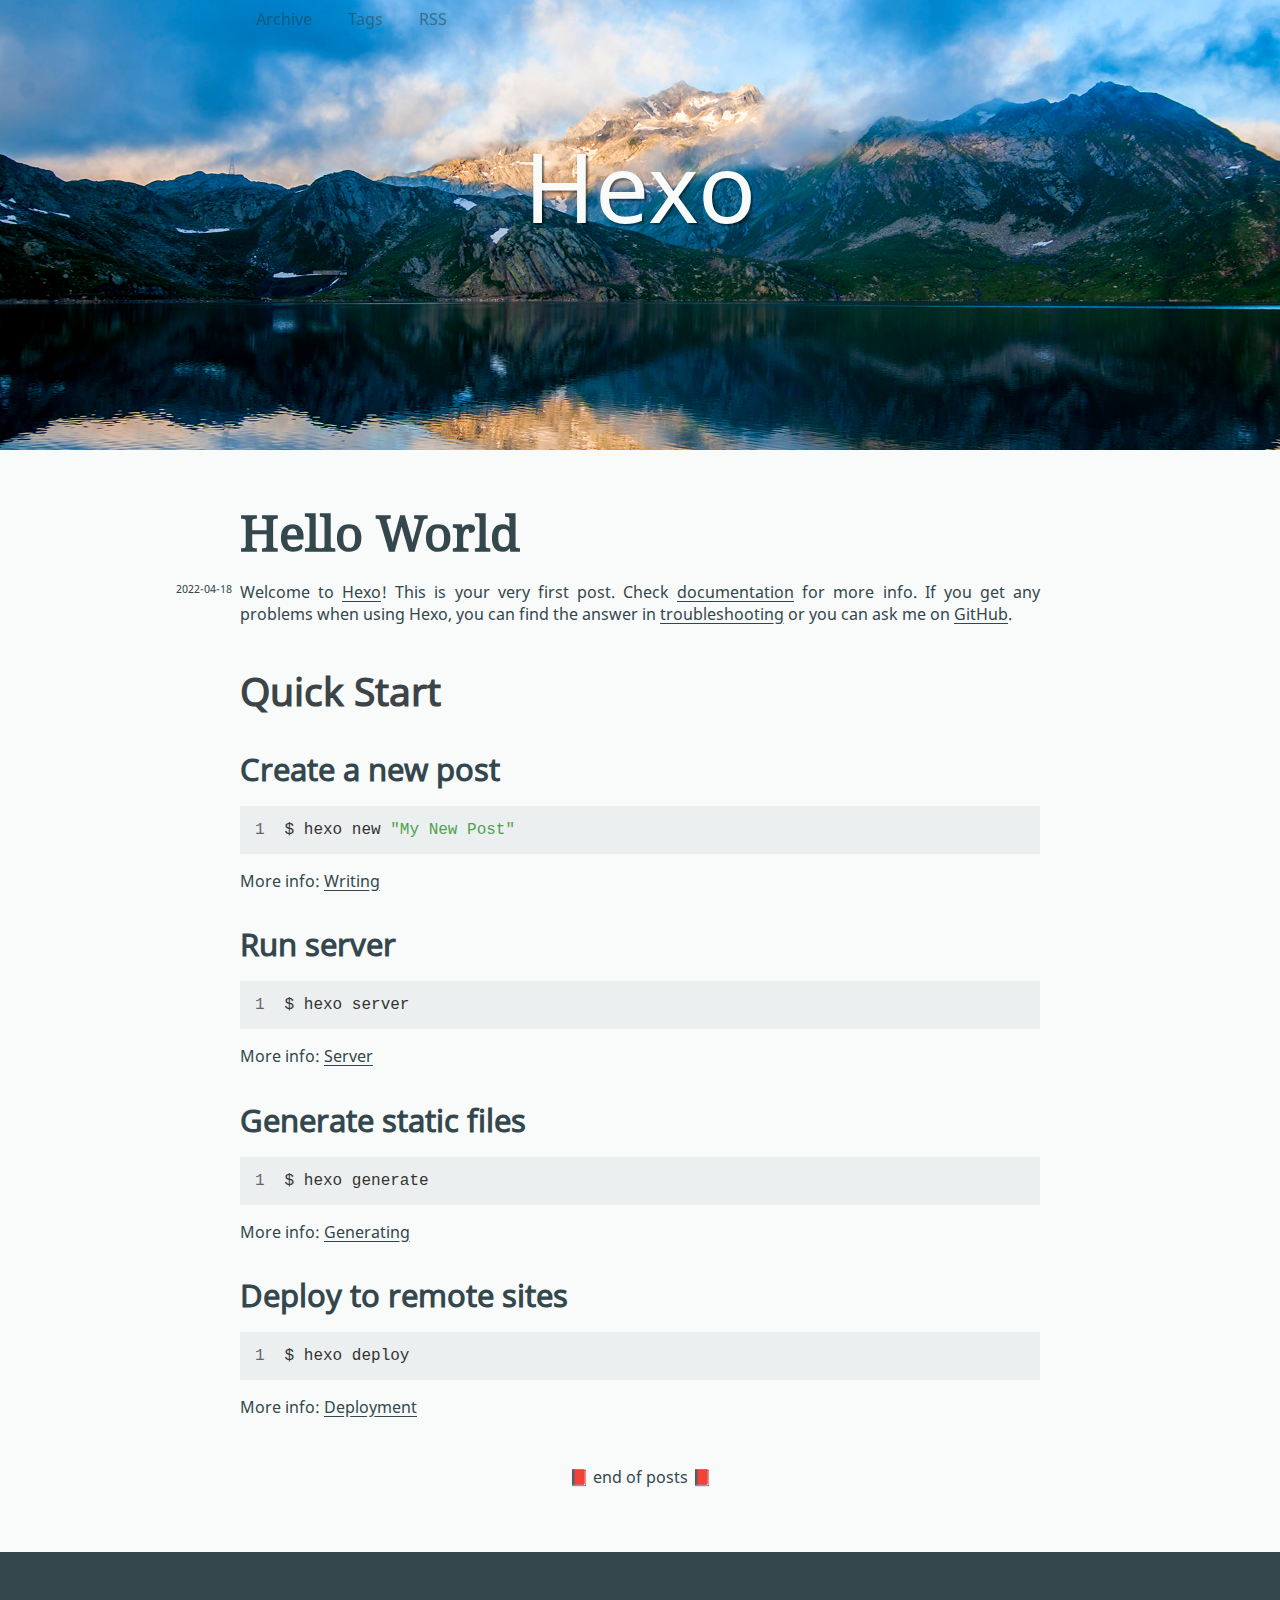
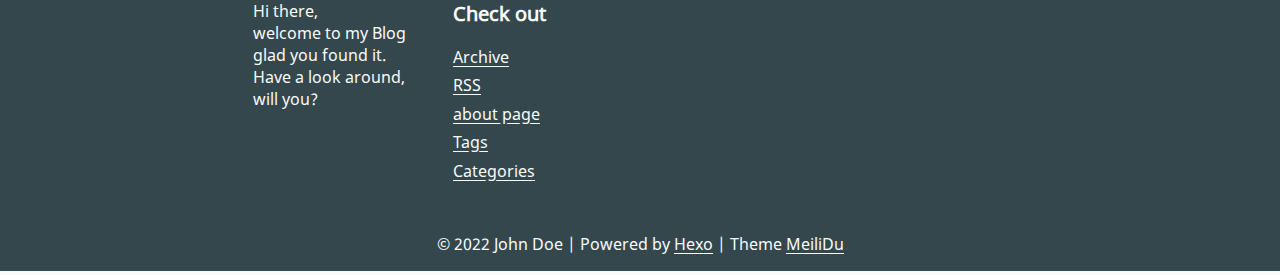
<file: index.html>
<!DOCTYPE html>
<html>

<head>
	<meta charset="utf-8">
	<meta name="viewport" content="width=device-width, initial-scale=1, maximum-scale=1">
	<meta name="theme-color" content="#33474d">
	<title>Hexo</title>
	<link rel="stylesheet" href="/css/style.css" />
	
      <link rel="alternate" href="/atom.xml" title="Hexo" type="application/atom+xml">
    
<meta name="generator" content="Hexo 6.1.0"></head>

<body>

	<header class="header">
		<nav class="header__nav">
			
				<a href="/archives" class="header__link">Archive</a>
			
				<a href="/tags" class="header__link">Tags</a>
			
				<a href="/atom.xml" class="header__link">RSS</a>
			
		</nav>
		<h1 class="header__title"><a href="/">Hexo</a></h1>
		<h2 class="header__subtitle"></h2>
	</header>

	<main>
		



	<article>
	
		<h1><a href="/2022/04/18/hello-world/">Hello World</a></h1>
	
	<div class="article__infos">
		<span class="article__date">2022-04-18</span><br />
		
		
	</div>

	

	
		<p>Welcome to <a target="_blank" rel="noopener" href="https://hexo.io/">Hexo</a>! This is your very first post. Check <a target="_blank" rel="noopener" href="https://hexo.io/docs/">documentation</a> for more info. If you get any problems when using Hexo, you can find the answer in <a target="_blank" rel="noopener" href="https://hexo.io/docs/troubleshooting.html">troubleshooting</a> or you can ask me on <a target="_blank" rel="noopener" href="https://github.com/hexojs/hexo/issues">GitHub</a>.</p>
<h2 id="Quick-Start"><a href="#Quick-Start" class="headerlink" title="Quick Start"></a>Quick Start</h2><h3 id="Create-a-new-post"><a href="#Create-a-new-post" class="headerlink" title="Create a new post"></a>Create a new post</h3><figure class="highlight bash"><table><tr><td class="gutter"><pre><span class="line">1</span><br></pre></td><td class="code"><pre><span class="line">$ hexo new <span class="string">&quot;My New Post&quot;</span></span><br></pre></td></tr></table></figure>

<p>More info: <a target="_blank" rel="noopener" href="https://hexo.io/docs/writing.html">Writing</a></p>
<h3 id="Run-server"><a href="#Run-server" class="headerlink" title="Run server"></a>Run server</h3><figure class="highlight bash"><table><tr><td class="gutter"><pre><span class="line">1</span><br></pre></td><td class="code"><pre><span class="line">$ hexo server</span><br></pre></td></tr></table></figure>

<p>More info: <a target="_blank" rel="noopener" href="https://hexo.io/docs/server.html">Server</a></p>
<h3 id="Generate-static-files"><a href="#Generate-static-files" class="headerlink" title="Generate static files"></a>Generate static files</h3><figure class="highlight bash"><table><tr><td class="gutter"><pre><span class="line">1</span><br></pre></td><td class="code"><pre><span class="line">$ hexo generate</span><br></pre></td></tr></table></figure>

<p>More info: <a target="_blank" rel="noopener" href="https://hexo.io/docs/generating.html">Generating</a></p>
<h3 id="Deploy-to-remote-sites"><a href="#Deploy-to-remote-sites" class="headerlink" title="Deploy to remote sites"></a>Deploy to remote sites</h3><figure class="highlight bash"><table><tr><td class="gutter"><pre><span class="line">1</span><br></pre></td><td class="code"><pre><span class="line">$ hexo deploy</span><br></pre></td></tr></table></figure>

<p>More info: <a target="_blank" rel="noopener" href="https://hexo.io/docs/one-command-deployment.html">Deployment</a></p>

	

	

</article>






	<span class="different-posts">📕 end of posts 📕</span>


	</main>

	<footer class="footer">
	<div class="footer-content">
		
	      <div class="footer__element">
	<p>Hi there, <br />welcome to my Blog glad you found it. Have a look around, will you?</p>
</div>

	    
	      <div class="footer__element">
	<h5>Check out</h5>
	<ul class="footer-links">
		<li class="footer-links__link"><a href="/archives">Archive</a></li>
		
		  <li class="footer-links__link"><a href="/atom.xml">RSS</a></li>
	    
		<li class="footer-links__link"><a href="/about">about page</a></li>
		<li class="footer-links__link"><a href="/tags">Tags</a></li>
		<li class="footer-links__link"><a href="/categories">Categories</a></li>
	</ul>
</div>

	    

		<div class="footer-credit">
			<span>© 2022 John Doe | Powered by <a target="_blank" rel="noopener" href="https://hexo.io/">Hexo</a> | Theme <a target="_blank" rel="noopener" href="https://github.com/HoverBaum/meilidu-hexo">MeiliDu</a></span>
		</div>

	</div>


</footer>



</body>

</html>
</file>
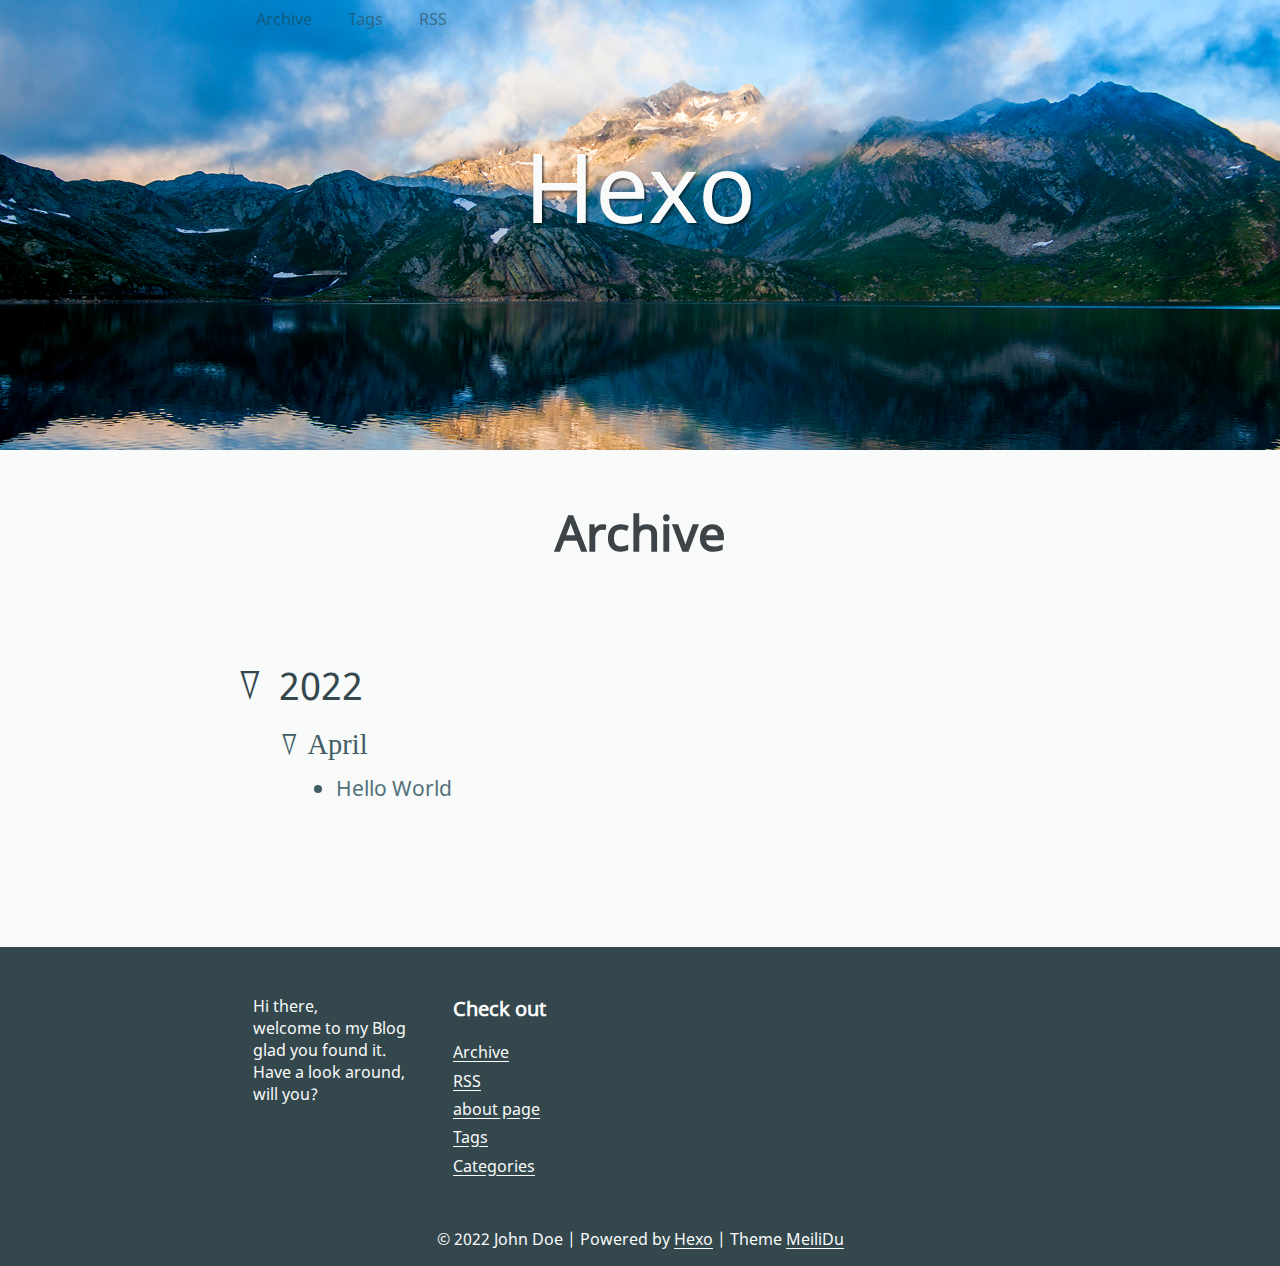
<file: archives/index.html>
<!DOCTYPE html>
<html>

<head>
	<meta charset="utf-8">
	<meta name="viewport" content="width=device-width, initial-scale=1, maximum-scale=1">
	<meta name="theme-color" content="#33474d">
	<title>Hexo</title>
	<link rel="stylesheet" href="/css/style.css" />
	
      <link rel="alternate" href="/atom.xml" title="Hexo" type="application/atom+xml">
    
<meta name="generator" content="Hexo 6.1.0"></head>

<body>

	<header class="header">
		<nav class="header__nav">
			
				<a href="/archives" class="header__link">Archive</a>
			
				<a href="/tags" class="header__link">Tags</a>
			
				<a href="/atom.xml" class="header__link">RSS</a>
			
		</nav>
		<h1 class="header__title"><a href="/">Hexo</a></h1>
		<h2 class="header__subtitle"></h2>
	</header>

	<main>
		<h1>Archive</h1>





<ul class="archive">
	
	
		<li class="archive__year archive__expendable ">
			<span>2022</span>
			<ul>
				
					<li class="archive__month archive__expendable">
						<span>April</span>
						<ul>
							
								<li class="archive__entry"><a href="/2022/04/18/hello-world/">Hello World</a></li>
							
						</ul>
					</li>

				
			</ul>
		</li>
		
	
</ul>

<script>
	const expandables = document.querySelectorAll('.archive__expendable')
	for(let i = 0; i < expandables.length; i++) {
		expandables[i].addEventListener('click', (e) => {
			e.stopPropagation()
			expandables[i].classList.toggle('archive__expendable_collapsed')
		})
	}
</script>

	</main>

	<footer class="footer">
	<div class="footer-content">
		
	      <div class="footer__element">
	<p>Hi there, <br />welcome to my Blog glad you found it. Have a look around, will you?</p>
</div>

	    
	      <div class="footer__element">
	<h5>Check out</h5>
	<ul class="footer-links">
		<li class="footer-links__link"><a href="/archives">Archive</a></li>
		
		  <li class="footer-links__link"><a href="/atom.xml">RSS</a></li>
	    
		<li class="footer-links__link"><a href="/about">about page</a></li>
		<li class="footer-links__link"><a href="/tags">Tags</a></li>
		<li class="footer-links__link"><a href="/categories">Categories</a></li>
	</ul>
</div>

	    

		<div class="footer-credit">
			<span>© 2022 John Doe | Powered by <a target="_blank" rel="noopener" href="https://hexo.io/">Hexo</a> | Theme <a target="_blank" rel="noopener" href="https://github.com/HoverBaum/meilidu-hexo">MeiliDu</a></span>
		</div>

	</div>


</footer>



</body>

</html>
</file>
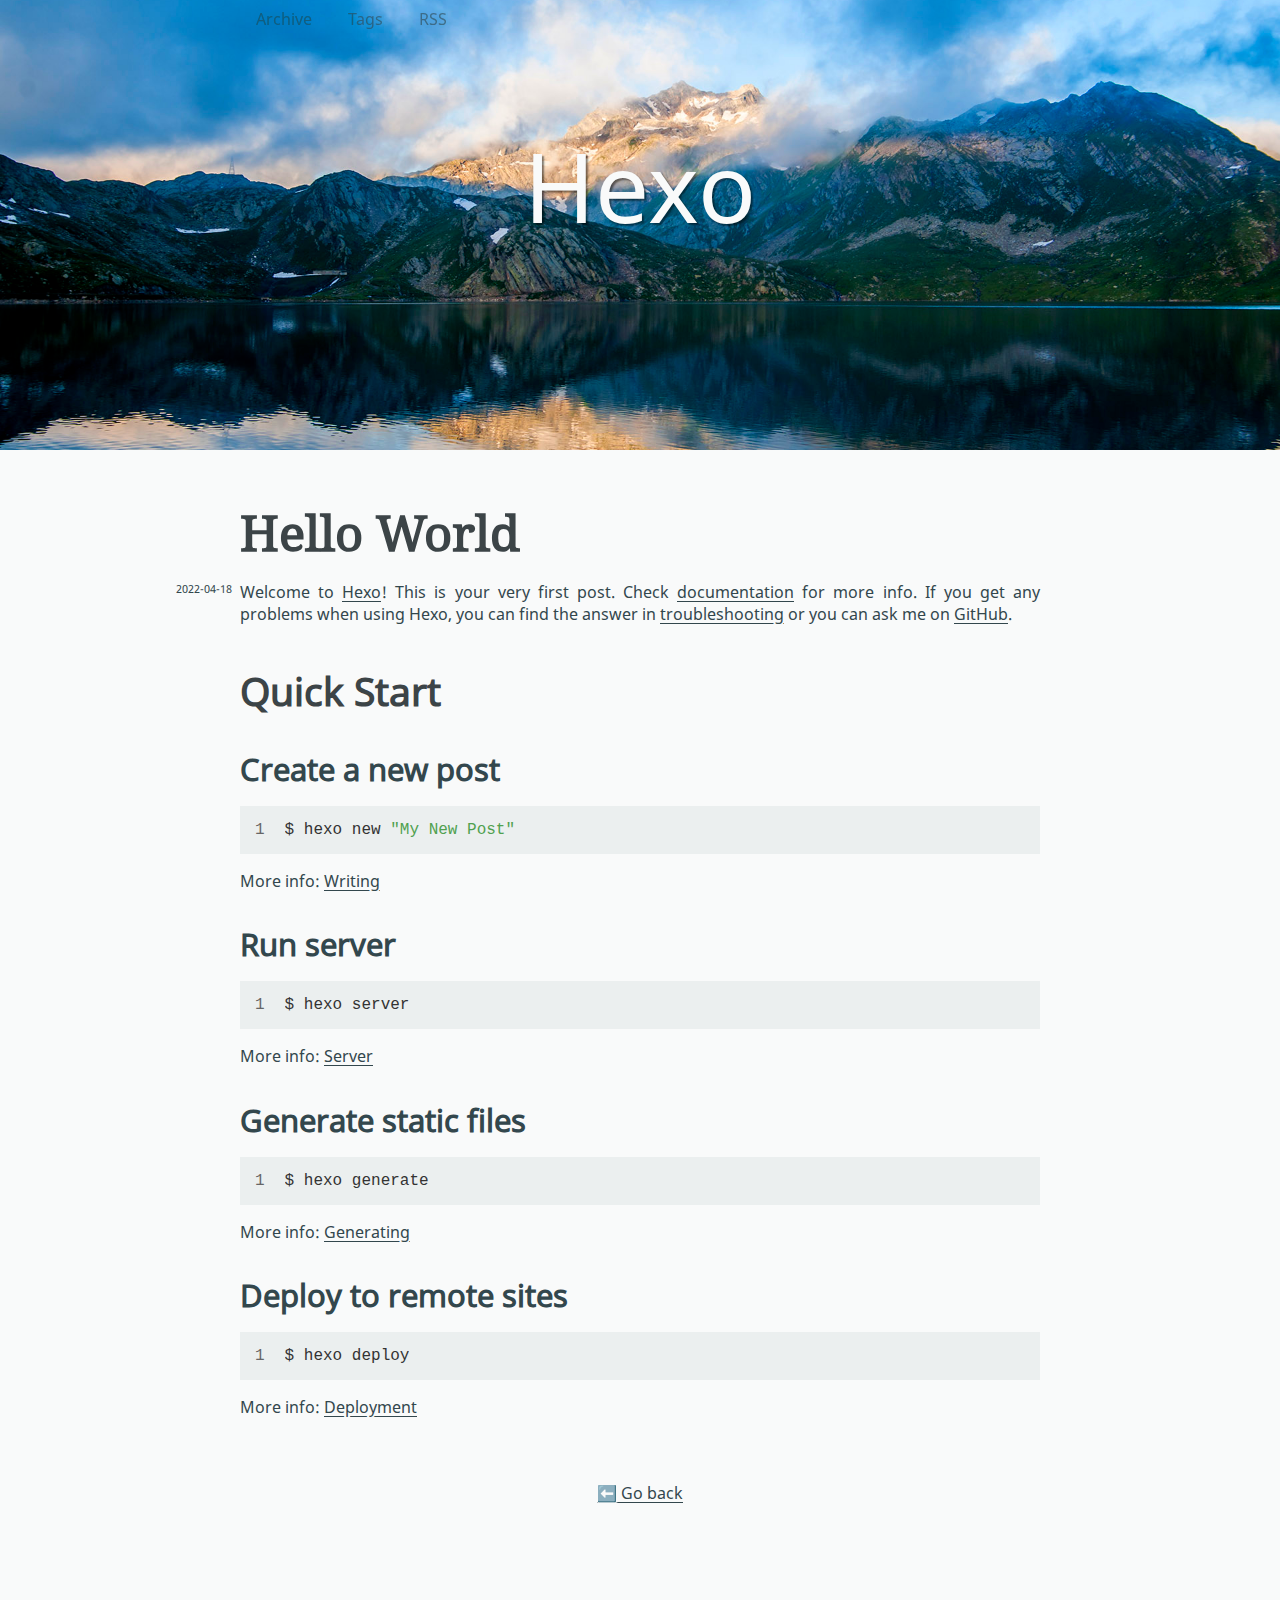
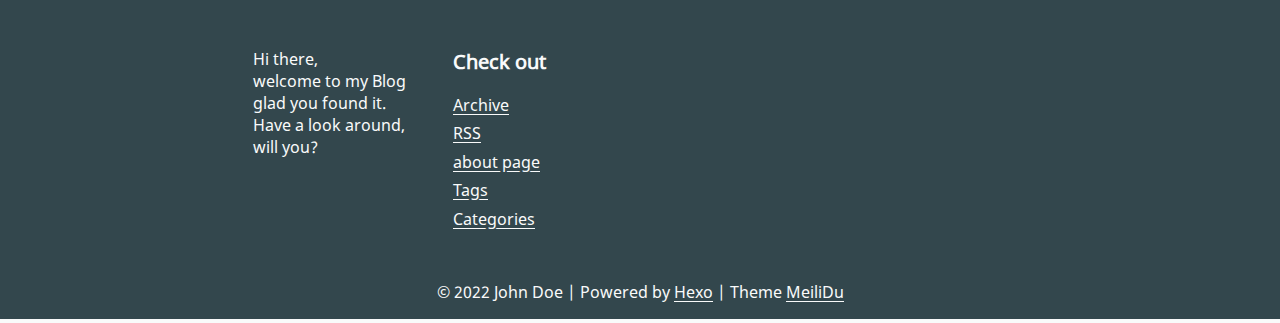
<file: 2022/04/18/hello-world/index.html>
<!DOCTYPE html>
<html>

<head>
	<meta charset="utf-8">
	<meta name="viewport" content="width=device-width, initial-scale=1, maximum-scale=1">
	<meta name="theme-color" content="#33474d">
	<title>Hello World | Hexo</title>
	<link rel="stylesheet" href="/css/style.css" />
	
      <link rel="alternate" href="/atom.xml" title="Hexo" type="application/atom+xml">
    
<meta name="generator" content="Hexo 6.1.0"></head>

<body>

	<header class="header">
		<nav class="header__nav">
			
				<a href="/archives" class="header__link">Archive</a>
			
				<a href="/tags" class="header__link">Tags</a>
			
				<a href="/atom.xml" class="header__link">RSS</a>
			
		</nav>
		<h1 class="header__title"><a href="/">Hexo</a></h1>
		<h2 class="header__subtitle"></h2>
	</header>

	<main>
		<article>
	
		<h1>Hello World</h1>
	
	<div class="article__infos">
		<span class="article__date">2022-04-18</span><br />
		
		
	</div>

	

	
		<p>Welcome to <a target="_blank" rel="noopener" href="https://hexo.io/">Hexo</a>! This is your very first post. Check <a target="_blank" rel="noopener" href="https://hexo.io/docs/">documentation</a> for more info. If you get any problems when using Hexo, you can find the answer in <a target="_blank" rel="noopener" href="https://hexo.io/docs/troubleshooting.html">troubleshooting</a> or you can ask me on <a target="_blank" rel="noopener" href="https://github.com/hexojs/hexo/issues">GitHub</a>.</p>
<h2 id="Quick-Start"><a href="#Quick-Start" class="headerlink" title="Quick Start"></a>Quick Start</h2><h3 id="Create-a-new-post"><a href="#Create-a-new-post" class="headerlink" title="Create a new post"></a>Create a new post</h3><figure class="highlight bash"><table><tr><td class="gutter"><pre><span class="line">1</span><br></pre></td><td class="code"><pre><span class="line">$ hexo new <span class="string">&quot;My New Post&quot;</span></span><br></pre></td></tr></table></figure>

<p>More info: <a target="_blank" rel="noopener" href="https://hexo.io/docs/writing.html">Writing</a></p>
<h3 id="Run-server"><a href="#Run-server" class="headerlink" title="Run server"></a>Run server</h3><figure class="highlight bash"><table><tr><td class="gutter"><pre><span class="line">1</span><br></pre></td><td class="code"><pre><span class="line">$ hexo server</span><br></pre></td></tr></table></figure>

<p>More info: <a target="_blank" rel="noopener" href="https://hexo.io/docs/server.html">Server</a></p>
<h3 id="Generate-static-files"><a href="#Generate-static-files" class="headerlink" title="Generate static files"></a>Generate static files</h3><figure class="highlight bash"><table><tr><td class="gutter"><pre><span class="line">1</span><br></pre></td><td class="code"><pre><span class="line">$ hexo generate</span><br></pre></td></tr></table></figure>

<p>More info: <a target="_blank" rel="noopener" href="https://hexo.io/docs/generating.html">Generating</a></p>
<h3 id="Deploy-to-remote-sites"><a href="#Deploy-to-remote-sites" class="headerlink" title="Deploy to remote sites"></a>Deploy to remote sites</h3><figure class="highlight bash"><table><tr><td class="gutter"><pre><span class="line">1</span><br></pre></td><td class="code"><pre><span class="line">$ hexo deploy</span><br></pre></td></tr></table></figure>

<p>More info: <a target="_blank" rel="noopener" href="https://hexo.io/docs/one-command-deployment.html">Deployment</a></p>

	

	
		<span class="different-posts"><a href="/2022/04/18/hello-world/" onclick="window.history.go(-1); return false;">⬅️ Go back </a></span>

	

</article>

	</main>

	<footer class="footer">
	<div class="footer-content">
		
	      <div class="footer__element">
	<p>Hi there, <br />welcome to my Blog glad you found it. Have a look around, will you?</p>
</div>

	    
	      <div class="footer__element">
	<h5>Check out</h5>
	<ul class="footer-links">
		<li class="footer-links__link"><a href="/archives">Archive</a></li>
		
		  <li class="footer-links__link"><a href="/atom.xml">RSS</a></li>
	    
		<li class="footer-links__link"><a href="/about">about page</a></li>
		<li class="footer-links__link"><a href="/tags">Tags</a></li>
		<li class="footer-links__link"><a href="/categories">Categories</a></li>
	</ul>
</div>

	    

		<div class="footer-credit">
			<span>© 2022 John Doe | Powered by <a target="_blank" rel="noopener" href="https://hexo.io/">Hexo</a> | Theme <a target="_blank" rel="noopener" href="https://github.com/HoverBaum/meilidu-hexo">MeiliDu</a></span>
		</div>

	</div>


</footer>



</body>

</html>
</file>
<file: css/style.css>
@font-face {
  font-family: "Noto Sans";
  src: url("fonts/Noto_Sans/NotoSans-Regular.ttf");
  font-weight: normal;
}
@font-face {
  font-family: "Noto Sans";
  src: url("fonts/Noto_Sans/NotoSans-Italic.ttf");
  font-style: italic;
}
@font-face {
  font-family: "Noto Serif";
  src: url("fonts/Noto_Serif/NotoSerif-Regular.ttf");
  font-style: normal;
}
@font-face {
  font-familiy: "Inconsolata";
  src: url("fonts/Inconsolata/Inconsolata-Regular.ttf");
}
html {
  font-size: 1em;
}
h1 {
  font-size: 3.0517578125em;
}
h2 {
  font-size: 2.44140625em;
}
h3 {
  font-size: 1.953125em;
}
h4 {
  font-size: 1.5625em;
}
h5 {
  font-size: 1.25em;
}
p {
  font-size: 1em;
}
@font-face {
  font-family: "Noto Sans";
  src: url("fonts/Noto_Sans/NotoSans-Regular.ttf");
  font-weight: normal;
}
@font-face {
  font-family: "Noto Sans";
  src: url("fonts/Noto_Sans/NotoSans-Italic.ttf");
  font-style: italic;
}
@font-face {
  font-family: "Noto Serif";
  src: url("fonts/Noto_Serif/NotoSerif-Regular.ttf");
  font-style: normal;
}
@font-face {
  font-familiy: "Inconsolata";
  src: url("fonts/Inconsolata/Inconsolata-Regular.ttf");
}
::-webkit-scrollbar {
  width: 0.5rem;
}
height: 0.5rem,
::-webkit-scrollbar-track {
  background-color: #f9fafa;
}
::-webkit-scrollbar-thumb {
  background-color: #33474d;
}
@font-face {
  font-family: "Noto Sans";
  src: url("fonts/Noto_Sans/NotoSans-Regular.ttf");
  font-weight: normal;
}
@font-face {
  font-family: "Noto Sans";
  src: url("fonts/Noto_Sans/NotoSans-Italic.ttf");
  font-style: italic;
}
@font-face {
  font-family: "Noto Serif";
  src: url("fonts/Noto_Serif/NotoSerif-Regular.ttf");
  font-style: normal;
}
@font-face {
  font-familiy: "Inconsolata";
  src: url("fonts/Inconsolata/Inconsolata-Regular.ttf");
}
article {
  width: 50rem;
  max-width: 100%;
  text-align: justify;
  margin: 0 2rem;
  margin-bottom: 2rem;
  position: relative;
}
@media only screen and (max-width: 40em) {
  article {
    width: 90%;
  }
  article h1 {
    overflow: hidden;
  }
  article p a {
    word-break: normal;
  }
  p a,
  blockquote a,
  figure a {
    word-break: break-all;
  }
}
article h1 {
  font-family: "Noto Serif", serif;
}
h1,
h2,
strong {
  color: #3c4447;
}
h1 a,
h2 a,
h3 a,
h4 a,
h5 a {
  font-style: normal;
}
h1,
h2,
h3,
h4,
h5 {
  margin-top: 1em;
  margin-bottom: 1rem;
  text-align: left;
}
article a {
  text-shadow: 0.03em 0 #f9fafa, -0.03em 0 #f9fafa, 0 0.03em #f9fafa, 0 -0.03em #f9fafa, 0.06em 0 #f9fafa, -0.06em 0 #f9fafa, 0.09em 0 #f9fafa, -0.09em 0 #f9fafa, 0.12em 0 #f9fafa, -0.12em 0 #f9fafa, 0.15em 0 #f9fafa, -0.15em 0 #f9fafa;
  background-image: linear-gradient(#33474d, #33474d);
  background-size: 1px 1px;
  background-repeat: repeat-x;
  background-position: 0% 95%;
  color: #33474d;
  text-decoration: none;
}
article a::selection {
  text-shadow: 0.03em 0 #33474d, -0.03em 0 #33474d, 0 0.03em #33474d, 0 -0.03em #33474d, 0.06em 0 #33474d, -0.06em 0 #33474d, 0.09em 0 #33474d, -0.09em 0 #33474d, 0.12em 0 #33474d, -0.12em 0 #33474d, 0.15em 0 #33474d, -0.15em 0 #33474d;
  background: #33474d;
}
article a::-moz-selection {
  text-shadow: 0.03em 0 #33474d, -0.03em 0 #33474d, 0 0.03em #33474d, 0 -0.03em #33474d, 0.06em 0 #33474d, -0.06em 0 #33474d, 0.09em 0 #33474d, -0.09em 0 #33474d, 0.12em 0 #33474d, -0.12em 0 #33474d, 0.15em 0 #33474d, -0.15em 0 #33474d;
  background: #33474d;
}
article a *,
article a *:after,
article a:after,
article a *:before,
article a:before {
  text-shadow: none;
}
article a:visited {
  color: #33474d;
}
article:hover .article__read-more-link {
  text-shadow: 0.03em 0 #f9fafa, -0.03em 0 #f9fafa, 0 0.03em #f9fafa, 0 -0.03em #f9fafa, 0.06em 0 #f9fafa, -0.06em 0 #f9fafa, 0.09em 0 #f9fafa, -0.09em 0 #f9fafa, 0.12em 0 #f9fafa, -0.12em 0 #f9fafa, 0.15em 0 #f9fafa, -0.15em 0 #f9fafa;
  background-image: linear-gradient(#0ba6d7, #0ba6d7);
  background-size: 1px 1px;
  background-repeat: repeat-x;
  background-position: 0% 95%;
  color: #0ba6d7;
  text-decoration: none;
}
article:hover .article__read-more-link::selection {
  text-shadow: 0.03em 0 #0ba6d7, -0.03em 0 #0ba6d7, 0 0.03em #0ba6d7, 0 -0.03em #0ba6d7, 0.06em 0 #0ba6d7, -0.06em 0 #0ba6d7, 0.09em 0 #0ba6d7, -0.09em 0 #0ba6d7, 0.12em 0 #0ba6d7, -0.12em 0 #0ba6d7, 0.15em 0 #0ba6d7, -0.15em 0 #0ba6d7;
  background: #0ba6d7;
}
article:hover .article__read-more-link::-moz-selection {
  text-shadow: 0.03em 0 #0ba6d7, -0.03em 0 #0ba6d7, 0 0.03em #0ba6d7, 0 -0.03em #0ba6d7, 0.06em 0 #0ba6d7, -0.06em 0 #0ba6d7, 0.09em 0 #0ba6d7, -0.09em 0 #0ba6d7, 0.12em 0 #0ba6d7, -0.12em 0 #0ba6d7, 0.15em 0 #0ba6d7, -0.15em 0 #0ba6d7;
  background: #0ba6d7;
}
article:hover .article__read-more-link *,
article:hover .article__read-more-link *:after,
article:hover .article__read-more-link:after,
article:hover .article__read-more-link *:before,
article:hover .article__read-more-link:before {
  text-shadow: none;
}
article:hover .article__read-more-link:visited {
  color: #0ba6d7;
}
@media only screen and (max-width: 64em) {
  article .article__read-more-link {
    text-shadow: 0.03em 0 #f9fafa, -0.03em 0 #f9fafa, 0 0.03em #f9fafa, 0 -0.03em #f9fafa, 0.06em 0 #f9fafa, -0.06em 0 #f9fafa, 0.09em 0 #f9fafa, -0.09em 0 #f9fafa, 0.12em 0 #f9fafa, -0.12em 0 #f9fafa, 0.15em 0 #f9fafa, -0.15em 0 #f9fafa;
    background-image: linear-gradient(#0ba6d7, #0ba6d7);
    background-size: 1px 1px;
    background-repeat: repeat-x;
    background-position: 0% 95%;
    color: #0ba6d7;
    text-decoration: none;
  }
  article .article__read-more-link::selection {
    text-shadow: 0.03em 0 #0ba6d7, -0.03em 0 #0ba6d7, 0 0.03em #0ba6d7, 0 -0.03em #0ba6d7, 0.06em 0 #0ba6d7, -0.06em 0 #0ba6d7, 0.09em 0 #0ba6d7, -0.09em 0 #0ba6d7, 0.12em 0 #0ba6d7, -0.12em 0 #0ba6d7, 0.15em 0 #0ba6d7, -0.15em 0 #0ba6d7;
    background: #0ba6d7;
  }
  article .article__read-more-link::-moz-selection {
    text-shadow: 0.03em 0 #0ba6d7, -0.03em 0 #0ba6d7, 0 0.03em #0ba6d7, 0 -0.03em #0ba6d7, 0.06em 0 #0ba6d7, -0.06em 0 #0ba6d7, 0.09em 0 #0ba6d7, -0.09em 0 #0ba6d7, 0.12em 0 #0ba6d7, -0.12em 0 #0ba6d7, 0.15em 0 #0ba6d7, -0.15em 0 #0ba6d7;
    background: #0ba6d7;
  }
  article .article__read-more-link *,
  article .article__read-more-link *:after,
  article .article__read-more-link:after,
  article .article__read-more-link *:before,
  article .article__read-more-link:before {
    text-shadow: none;
  }
  article .article__read-more-link:visited {
    color: #0ba6d7;
  }
}
article h1 a:hover {
  text-shadow: 0.03em 0 #f9fafa, -0.03em 0 #f9fafa, 0 0.03em #f9fafa, 0 -0.03em #f9fafa, 0.06em 0 #f9fafa, -0.06em 0 #f9fafa, 0.09em 0 #f9fafa, -0.09em 0 #f9fafa, 0.12em 0 #f9fafa, -0.12em 0 #f9fafa, 0.15em 0 #f9fafa, -0.15em 0 #f9fafa;
  background-image: linear-gradient(#3c4447, #3c4447);
  background-size: 1px 1px;
  background-repeat: repeat-x;
  background-position: 0% 95%;
  color: #3c4447;
  text-decoration: none;
}
article h1 a:hover::selection {
  text-shadow: 0.03em 0 #3c4447, -0.03em 0 #3c4447, 0 0.03em #3c4447, 0 -0.03em #3c4447, 0.06em 0 #3c4447, -0.06em 0 #3c4447, 0.09em 0 #3c4447, -0.09em 0 #3c4447, 0.12em 0 #3c4447, -0.12em 0 #3c4447, 0.15em 0 #3c4447, -0.15em 0 #3c4447;
  background: #3c4447;
}
article h1 a:hover::-moz-selection {
  text-shadow: 0.03em 0 #3c4447, -0.03em 0 #3c4447, 0 0.03em #3c4447, 0 -0.03em #3c4447, 0.06em 0 #3c4447, -0.06em 0 #3c4447, 0.09em 0 #3c4447, -0.09em 0 #3c4447, 0.12em 0 #3c4447, -0.12em 0 #3c4447, 0.15em 0 #3c4447, -0.15em 0 #3c4447;
  background: #3c4447;
}
article h1 a:hover *,
article h1 a:hover *:after,
article h1 a:hover:after,
article h1 a:hover *:before,
article h1 a:hover:before {
  text-shadow: none;
}
article h1 a:hover:visited {
  color: #3c4447;
}
article h1 a {
  background: inherit;
}
ul,
ol {
  margin: 0.5rem 0;
}
li {
  padding: 0.2rem 0;
}
.figure {
  margin: 2rem 0;
}
.figure__caption {
  text-align: center;
  font-size: 0.8em;
  margin-top: 0.2em;
}
img {
  max-width: 100%;
  margin: 0 auto;
  display: block;
  border-radius: 0.2rem;
}
.highlight {
  margin: 0;
  margin-bottom: 1rem;
}
blockquote {
  color: #3c4447;
  border-left: 0.7rem solid #2a4a54;
  margin: 2rem 1rem;
  padding: 0.5rem 1rem;
  quotes: "\201C" "\201D" "\2018" "\2019";
}
blockquote:before {
  color: #2a4a54;
  content: "\201C" /*Unicode for Left Double Quote*/;
  font-size: 4em;
  line-height: 0.1em;
  margin-right: 0.25em;
  vertical-align: -0.4em;
}
blockquote p {
  display: inline;
  font-family: "Noto Serif", serif;
}
blockquote cite:before {
  content: "\2014 \2009";
}
article:hover blockquote a {
  color: currentColor;
}
article blockquote a:hover {
  text-shadow: 0.03em 0 #f9fafa, -0.03em 0 #f9fafa, 0 0.03em #f9fafa, 0 -0.03em #f9fafa, 0.06em 0 #f9fafa, -0.06em 0 #f9fafa, 0.09em 0 #f9fafa, -0.09em 0 #f9fafa, 0.12em 0 #f9fafa, -0.12em 0 #f9fafa, 0.15em 0 #f9fafa, -0.15em 0 #f9fafa;
  background-image: linear-gradient(#0ba6d7, #0ba6d7);
  background-size: 1px 1px;
  background-repeat: repeat-x;
  background-position: 0% 95%;
  color: #0ba6d7;
  text-decoration: none;
}
article blockquote a:hover::selection {
  text-shadow: 0.03em 0 #0ba6d7, -0.03em 0 #0ba6d7, 0 0.03em #0ba6d7, 0 -0.03em #0ba6d7, 0.06em 0 #0ba6d7, -0.06em 0 #0ba6d7, 0.09em 0 #0ba6d7, -0.09em 0 #0ba6d7, 0.12em 0 #0ba6d7, -0.12em 0 #0ba6d7, 0.15em 0 #0ba6d7, -0.15em 0 #0ba6d7;
  background: #0ba6d7;
}
article blockquote a:hover::-moz-selection {
  text-shadow: 0.03em 0 #0ba6d7, -0.03em 0 #0ba6d7, 0 0.03em #0ba6d7, 0 -0.03em #0ba6d7, 0.06em 0 #0ba6d7, -0.06em 0 #0ba6d7, 0.09em 0 #0ba6d7, -0.09em 0 #0ba6d7, 0.12em 0 #0ba6d7, -0.12em 0 #0ba6d7, 0.15em 0 #0ba6d7, -0.15em 0 #0ba6d7;
  background: #0ba6d7;
}
article blockquote a:hover *,
article blockquote a:hover *:after,
article blockquote a:hover:after,
article blockquote a:hover *:before,
article blockquote a:hover:before {
  text-shadow: none;
}
article blockquote a:hover:visited {
  color: #0ba6d7;
}
table {
  width: 100%;
  border-spacing: 0;
}
table th {
  border-bottom: 1px solid #3c4447;
  padding: 0.8rem;
}
table td {
  padding: 0.8rem;
  border-bottom: 1px solid #d6dbdc;
}
table tbody tr:hover {
  background-color: #e4f7fe;
}
.article__tag-link:before {
  content: '#';
}
.article__infos {
  font-size: 0.7rem;
  position: absolute;
  left: -8.5rem;
  width: 8rem;
  text-align: right;
}
.article__infos a {
  text-shadow: none;
  background: inherit;
}
@media only screen and (max-width: 64em) {
  .article__infos {
    position: relative;
    left: 0;
    text-align: left;
    width: auto;
  }
  .article__infos br {
    display: none;
  }
  .article__infos span {
    margin-right: 1em;
  }
}
.post__info span {
  margin-right: 1em;
}
iframe {
  width: 100%;
  height: 28.125rem;
}
.pullquote {
  width: 45%;
  margin: 0;
}
.pullquote.left {
  margin-left: 0.5em;
  margin-right: 1em;
  float: left;
}
.pullquote.right {
  margin-left: 1em;
  margin-right: 0.5em;
  float: right;
}
article .different-posts {
  margin-top: 4rem;
}
@font-face {
  font-family: "Noto Sans";
  src: url("fonts/Noto_Sans/NotoSans-Regular.ttf");
  font-weight: normal;
}
@font-face {
  font-family: "Noto Sans";
  src: url("fonts/Noto_Sans/NotoSans-Italic.ttf");
  font-style: italic;
}
@font-face {
  font-family: "Noto Serif";
  src: url("fonts/Noto_Serif/NotoSerif-Regular.ttf");
  font-style: normal;
}
@font-face {
  font-familiy: "Inconsolata";
  src: url("fonts/Inconsolata/Inconsolata-Regular.ttf");
}
.header {
  background-image: url("../img/header.jpg");
  background-position: center;
  background-repeat: no-repeat;
  background-size: cover;
  width: 100%;
  height: 50vh;
  display: block;
  box-sizing: border-box;
  -webkit-filter: saturate(120%);
  -moz-filter: saturate(120%);
  filter: saturate(120%);
  position: relative;
}
@media only screen and (orientation: landscape) and (max-width: 64em) {
  .header {
    height: 100vh;
  }
}
.header__title {
  font-size: 6rem;
  text-align: center;
  color: #f9fafa;
  text-shadow: 2px 2px 2px rgba(0,0,0,0.5);
  margin: 0;
  padding: 0;
  font-weight: 300;
  margin-top: 10vh;
}
@media only screen and (max-width: 40em) {
  .header__title {
    font-size: 4rem;
  }
  .header__subtitle {
    font-size: 1.5rem;
  }
}
.header__title a {
  color: #f9fafa;
}
.header__title a:hover {
  text-shadow: 0.03em 0 rgba(0,0,0,0), -0.03em 0 rgba(0,0,0,0), 0 0.03em rgba(0,0,0,0), 0 -0.03em rgba(0,0,0,0), 0.06em 0 rgba(0,0,0,0), -0.06em 0 rgba(0,0,0,0), 0.09em 0 rgba(0,0,0,0), -0.09em 0 rgba(0,0,0,0), 0.12em 0 rgba(0,0,0,0), -0.12em 0 rgba(0,0,0,0), 0.15em 0 rgba(0,0,0,0), -0.15em 0 rgba(0,0,0,0);
  background-image: linear-gradient(#f9fafa, #f9fafa);
  background-size: 1px 1px;
  background-repeat: repeat-x;
  background-position: 0% 95%;
  color: #f9fafa;
  text-decoration: none;
}
.header__title a:hover::selection {
  text-shadow: 0.03em 0 #f9fafa, -0.03em 0 #f9fafa, 0 0.03em #f9fafa, 0 -0.03em #f9fafa, 0.06em 0 #f9fafa, -0.06em 0 #f9fafa, 0.09em 0 #f9fafa, -0.09em 0 #f9fafa, 0.12em 0 #f9fafa, -0.12em 0 #f9fafa, 0.15em 0 #f9fafa, -0.15em 0 #f9fafa;
  background: #f9fafa;
}
.header__title a:hover::-moz-selection {
  text-shadow: 0.03em 0 #f9fafa, -0.03em 0 #f9fafa, 0 0.03em #f9fafa, 0 -0.03em #f9fafa, 0.06em 0 #f9fafa, -0.06em 0 #f9fafa, 0.09em 0 #f9fafa, -0.09em 0 #f9fafa, 0.12em 0 #f9fafa, -0.12em 0 #f9fafa, 0.15em 0 #f9fafa, -0.15em 0 #f9fafa;
  background: #f9fafa;
}
.header__title a:hover *,
.header__title a:hover *:after,
.header__title a:hover:after,
.header__title a:hover *:before,
.header__title a:hover:before {
  text-shadow: none;
}
.header__title a:hover:visited {
  color: #f9fafa;
}
.header__subtitle {
  margin: 0;
  padding: 0;
  font-size: 2rem;
  text-align: center;
  color: #f9fafa;
  text-shadow: 2px 2px 2px rgba(0,0,0,0.5);
  font-weight: 300;
}
.header__nav {
  width: 50rem;
  max-width: 100%;
  margin: 0 auto;
  margin-top: 0.5rem;
}
.header__link {
  margin: 0 1rem;
  opacity: 0.6;
}
.header__link:hover {
  text-shadow: 0.03em 0 rgba(0,0,0,0), -0.03em 0 rgba(0,0,0,0), 0 0.03em rgba(0,0,0,0), 0 -0.03em rgba(0,0,0,0), 0.06em 0 rgba(0,0,0,0), -0.06em 0 rgba(0,0,0,0), 0.09em 0 rgba(0,0,0,0), -0.09em 0 rgba(0,0,0,0), 0.12em 0 rgba(0,0,0,0), -0.12em 0 rgba(0,0,0,0), 0.15em 0 rgba(0,0,0,0), -0.15em 0 rgba(0,0,0,0);
  background-image: linear-gradient(#33474d, #33474d);
  background-size: 1px 1px;
  background-repeat: repeat-x;
  background-position: 0% 95%;
  color: #33474d;
  text-decoration: none;
  opacity: 1;
}
.header__link:hover::selection {
  text-shadow: 0.03em 0 #33474d, -0.03em 0 #33474d, 0 0.03em #33474d, 0 -0.03em #33474d, 0.06em 0 #33474d, -0.06em 0 #33474d, 0.09em 0 #33474d, -0.09em 0 #33474d, 0.12em 0 #33474d, -0.12em 0 #33474d, 0.15em 0 #33474d, -0.15em 0 #33474d;
  background: #33474d;
}
.header__link:hover::-moz-selection {
  text-shadow: 0.03em 0 #33474d, -0.03em 0 #33474d, 0 0.03em #33474d, 0 -0.03em #33474d, 0.06em 0 #33474d, -0.06em 0 #33474d, 0.09em 0 #33474d, -0.09em 0 #33474d, 0.12em 0 #33474d, -0.12em 0 #33474d, 0.15em 0 #33474d, -0.15em 0 #33474d;
  background: #33474d;
}
.header__link:hover *,
.header__link:hover *:after,
.header__link:hover:after,
.header__link:hover *:before,
.header__link:hover:before {
  text-shadow: none;
}
.header__link:hover:visited {
  color: #33474d;
}
@font-face {
  font-family: "Noto Sans";
  src: url("fonts/Noto_Sans/NotoSans-Regular.ttf");
  font-weight: normal;
}
@font-face {
  font-family: "Noto Sans";
  src: url("fonts/Noto_Sans/NotoSans-Italic.ttf");
  font-style: italic;
}
@font-face {
  font-family: "Noto Serif";
  src: url("fonts/Noto_Serif/NotoSerif-Regular.ttf");
  font-style: normal;
}
@font-face {
  font-familiy: "Inconsolata";
  src: url("fonts/Inconsolata/Inconsolata-Regular.ttf");
}
.footer {
  background-color: #33474d;
  color: #f9fafa;
  padding-top: 2rem;
  padding-bottom: 1rem;
  display: flex;
  flex-direction: row;
  justify-content: center;
}
.footer p {
  margin: 0;
  max-width: 100%;
}
.footer-content {
  display: flex;
  flex-direction: row;
  justify-content: flex-start;
  flex-wrap: wrap;
  width: contentWidth;
}
.footer__element {
  padding: 1rem;
  width: 12.5rem;
  box-sizing: border-box;
}
.footer__element h5 {
  margin-top: 0;
}
@media only screen and (max-width: 40em) {
  .footer__element {
    width: 100%;
    font-size: 1.2rem;
  }
}
@media only screen and (min-width: 40.063em) and (max-width: 64em) {
  .footer__element {
    width: 50%;
    font-size: 1.2rem;
  }
}
.footer-links {
  margin: 0;
  padding: 0;
}
.footer-links__link {
  list-style-type: none;
}
.footer a {
  text-shadow: 0.03em 0 #33474d, -0.03em 0 #33474d, 0 0.03em #33474d, 0 -0.03em #33474d, 0.06em 0 #33474d, -0.06em 0 #33474d, 0.09em 0 #33474d, -0.09em 0 #33474d, 0.12em 0 #33474d, -0.12em 0 #33474d, 0.15em 0 #33474d, -0.15em 0 #33474d;
  background-image: linear-gradient(#f9fafa, #f9fafa);
  background-size: 1px 1px;
  background-repeat: repeat-x;
  background-position: 0% 95%;
  color: #f9fafa;
  text-decoration: none;
}
.footer a::selection {
  text-shadow: 0.03em 0 #f9fafa, -0.03em 0 #f9fafa, 0 0.03em #f9fafa, 0 -0.03em #f9fafa, 0.06em 0 #f9fafa, -0.06em 0 #f9fafa, 0.09em 0 #f9fafa, -0.09em 0 #f9fafa, 0.12em 0 #f9fafa, -0.12em 0 #f9fafa, 0.15em 0 #f9fafa, -0.15em 0 #f9fafa;
  background: #f9fafa;
}
.footer a::-moz-selection {
  text-shadow: 0.03em 0 #f9fafa, -0.03em 0 #f9fafa, 0 0.03em #f9fafa, 0 -0.03em #f9fafa, 0.06em 0 #f9fafa, -0.06em 0 #f9fafa, 0.09em 0 #f9fafa, -0.09em 0 #f9fafa, 0.12em 0 #f9fafa, -0.12em 0 #f9fafa, 0.15em 0 #f9fafa, -0.15em 0 #f9fafa;
  background: #f9fafa;
}
.footer a *,
.footer a *:after,
.footer a:after,
.footer a *:before,
.footer a:before {
  text-shadow: none;
}
.footer a:visited {
  color: #f9fafa;
}
.footer a:hover {
  text-shadow: 0.03em 0 #33474d, -0.03em 0 #33474d, 0 0.03em #33474d, 0 -0.03em #33474d, 0.06em 0 #33474d, -0.06em 0 #33474d, 0.09em 0 #33474d, -0.09em 0 #33474d, 0.12em 0 #33474d, -0.12em 0 #33474d, 0.15em 0 #33474d, -0.15em 0 #33474d;
  background-image: linear-gradient(#0ba6d7, #0ba6d7);
  background-size: 1px 1px;
  background-repeat: repeat-x;
  background-position: 0% 95%;
  color: #0ba6d7;
  text-decoration: none;
}
.footer a:hover::selection {
  text-shadow: 0.03em 0 #0ba6d7, -0.03em 0 #0ba6d7, 0 0.03em #0ba6d7, 0 -0.03em #0ba6d7, 0.06em 0 #0ba6d7, -0.06em 0 #0ba6d7, 0.09em 0 #0ba6d7, -0.09em 0 #0ba6d7, 0.12em 0 #0ba6d7, -0.12em 0 #0ba6d7, 0.15em 0 #0ba6d7, -0.15em 0 #0ba6d7;
  background: #0ba6d7;
}
.footer a:hover::-moz-selection {
  text-shadow: 0.03em 0 #0ba6d7, -0.03em 0 #0ba6d7, 0 0.03em #0ba6d7, 0 -0.03em #0ba6d7, 0.06em 0 #0ba6d7, -0.06em 0 #0ba6d7, 0.09em 0 #0ba6d7, -0.09em 0 #0ba6d7, 0.12em 0 #0ba6d7, -0.12em 0 #0ba6d7, 0.15em 0 #0ba6d7, -0.15em 0 #0ba6d7;
  background: #0ba6d7;
}
.footer a:hover *,
.footer a:hover *:after,
.footer a:hover:after,
.footer a:hover *:before,
.footer a:hover:before {
  text-shadow: none;
}
.footer a:hover:visited {
  color: #0ba6d7;
}
.footer-credit {
  margin-top: 2rem;
  width: 100%;
  display: block;
  text-align: center;
}
@font-face {
  font-family: "Noto Sans";
  src: url("fonts/Noto_Sans/NotoSans-Regular.ttf");
  font-weight: normal;
}
@font-face {
  font-family: "Noto Sans";
  src: url("fonts/Noto_Sans/NotoSans-Italic.ttf");
  font-style: italic;
}
@font-face {
  font-family: "Noto Serif";
  src: url("fonts/Noto_Serif/NotoSerif-Regular.ttf");
  font-style: normal;
}
@font-face {
  font-familiy: "Inconsolata";
  src: url("fonts/Inconsolata/Inconsolata-Regular.ttf");
}
article pre,
article .highlight {
  background: #ebefef;
  padding: 15px;
  overflow: auto;
  color: #333;
}
article pre a,
article .highlight a {
  text-shadow: 0.03em 0 #ebefef, -0.03em 0 #ebefef, 0 0.03em #ebefef, 0 -0.03em #ebefef, 0.06em 0 #ebefef, -0.06em 0 #ebefef, 0.09em 0 #ebefef, -0.09em 0 #ebefef, 0.12em 0 #ebefef, -0.12em 0 #ebefef, 0.15em 0 #ebefef, -0.15em 0 #ebefef;
  background-image: linear-gradient(#0ba6d7, #0ba6d7);
  background-size: 1px 1px;
  background-repeat: repeat-x;
  background-position: 0% 95%;
  color: #0ba6d7;
  text-decoration: none;
}
article pre a::selection,
article .highlight a::selection {
  text-shadow: 0.03em 0 #0ba6d7, -0.03em 0 #0ba6d7, 0 0.03em #0ba6d7, 0 -0.03em #0ba6d7, 0.06em 0 #0ba6d7, -0.06em 0 #0ba6d7, 0.09em 0 #0ba6d7, -0.09em 0 #0ba6d7, 0.12em 0 #0ba6d7, -0.12em 0 #0ba6d7, 0.15em 0 #0ba6d7, -0.15em 0 #0ba6d7;
  background: #0ba6d7;
}
article pre a::-moz-selection,
article .highlight a::-moz-selection {
  text-shadow: 0.03em 0 #0ba6d7, -0.03em 0 #0ba6d7, 0 0.03em #0ba6d7, 0 -0.03em #0ba6d7, 0.06em 0 #0ba6d7, -0.06em 0 #0ba6d7, 0.09em 0 #0ba6d7, -0.09em 0 #0ba6d7, 0.12em 0 #0ba6d7, -0.12em 0 #0ba6d7, 0.15em 0 #0ba6d7, -0.15em 0 #0ba6d7;
  background: #0ba6d7;
}
article pre a *,
article .highlight a *,
article pre a *:after,
article .highlight a *:after,
article pre a:after,
article .highlight a:after,
article pre a *:before,
article .highlight a *:before,
article pre a:before,
article .highlight a:before {
  text-shadow: none;
}
article pre a:visited,
article .highlight a:visited {
  color: #0ba6d7;
}
article .highlight .gutter pre,
article .gist .gist-file .gist-data .line-numbers {
  color: #666;
}
code {
  background-color: #ebefef;
  border-radius: 0.2em;
}
.highlight .line.marked {
  background-color: #d1dada;
}
article pre,
article code {
  font-family: "Inconsolata", monospace;
}
article code {
  background: color-background;
  text-shadow: 0 1px #fff;
  padding: 0 0.3em;
}
article pre code {
  background: none;
  text-shadow: none;
  padding: 0;
}
article .highlight pre {
  border: none;
  margin: 0;
  padding: 0;
}
article .highlight table {
  margin: 0;
  width: auto;
}
article .highlight td {
  border: none;
  padding: 0;
}
article .highlight figcaption {
  font-size: 0.85em;
  color: #999;
  line-height: 1em;
  margin-bottom: 1em;
  display: flex;
  flex-direction: row;
  justify-content: space-between;
}
article .highlight .gutter pre {
  text-align: right;
  padding-right: 20px;
}
article .gist {
  border-style: solid;
  border-color: #99c0cc;
  border-width: 1px 0;
  background: #f9fafa;
}
article .gist .gist-file {
  border: none;
  font-family: font-mono;
  margin: 0;
}
article .gist .gist-file .gist-data {
  background: none;
  border: none;
}
article .gist .gist-file .gist-data .line-numbers {
  background: none;
  border: none;
  padding: 0 20px 0 0;
}
article .gist .gist-file .gist-data .line-data {
  padding: 0 !important;
}
article .gist .gist-file .highlight {
  margin: 0;
  padding: 0;
  border: none;
}
article .gist .gist-file .gist-meta {
  background: #f9fafa;
  color: #999;
  font: 0.85em font-sans;
  text-shadow: 0 0;
  padding: 0;
  margin-top: 1em;
  margin-left: article-padding;
}
pre .comment,
pre .title {
  color: #999;
}
pre .variable,
pre .attribute,
pre .tag,
pre .regexp,
pre .ruby .constant,
pre .xml .tag .title,
pre .xml .pi,
pre .xml .doctype,
pre .html .doctype,
pre .css .id,
pre .css .class,
pre .css .pseudo {
  color: #a626a4;
}
pre .number,
pre .preprocessor,
pre .built_in,
pre .literal,
pre .params,
pre .constant {
  color: #986801;
}
pre .class,
pre .ruby .class .title,
pre .css .rules .attribute {
  color: #50a14f;
}
pre .string,
pre .value,
pre .inheritance,
pre .header,
pre .ruby .symbol,
pre .xml .cdata {
  color: #50a14f;
}
pre .css .hexcolor {
  color: #6cc;
}
pre .function,
pre .python .decorator,
pre .python .title,
pre .ruby .function .title,
pre .ruby .title .keyword,
pre .perl .sub,
pre .javascript .title,
pre .coffeescript .title {
  color: #a626a4;
}
pre .keyword,
pre .javascript .function {
  color: #a626a4;
}
@font-face {
  font-family: "Noto Sans";
  src: url("fonts/Noto_Sans/NotoSans-Regular.ttf");
  font-weight: normal;
}
@font-face {
  font-family: "Noto Sans";
  src: url("fonts/Noto_Sans/NotoSans-Italic.ttf");
  font-style: italic;
}
@font-face {
  font-family: "Noto Serif";
  src: url("fonts/Noto_Serif/NotoSerif-Regular.ttf");
  font-style: normal;
}
@font-face {
  font-familiy: "Inconsolata";
  src: url("fonts/Inconsolata/Inconsolata-Regular.ttf");
}
.archive {
  width: 50rem;
  max-width: 100%;
  padding: 3rem;
  display: block;
  font-size: 2.369rem;
}
.archive li {
  list-style-type: none;
  cursor: pointer;
}
.archive__year > span:hover {
  text-shadow: 0.03em 0 #f9fafa, -0.03em 0 #f9fafa, 0 0.03em #f9fafa, 0 -0.03em #f9fafa, 0.06em 0 #f9fafa, -0.06em 0 #f9fafa, 0.09em 0 #f9fafa, -0.09em 0 #f9fafa, 0.12em 0 #f9fafa, -0.12em 0 #f9fafa, 0.15em 0 #f9fafa, -0.15em 0 #f9fafa;
  background-image: linear-gradient(#33474d, #33474d);
  background-size: 1px 1px;
  background-repeat: repeat-x;
  background-position: 0% 95%;
  color: #33474d;
  text-decoration: none;
}
.archive__year > span:hover::selection {
  text-shadow: 0.03em 0 #33474d, -0.03em 0 #33474d, 0 0.03em #33474d, 0 -0.03em #33474d, 0.06em 0 #33474d, -0.06em 0 #33474d, 0.09em 0 #33474d, -0.09em 0 #33474d, 0.12em 0 #33474d, -0.12em 0 #33474d, 0.15em 0 #33474d, -0.15em 0 #33474d;
  background: #33474d;
}
.archive__year > span:hover::-moz-selection {
  text-shadow: 0.03em 0 #33474d, -0.03em 0 #33474d, 0 0.03em #33474d, 0 -0.03em #33474d, 0.06em 0 #33474d, -0.06em 0 #33474d, 0.09em 0 #33474d, -0.09em 0 #33474d, 0.12em 0 #33474d, -0.12em 0 #33474d, 0.15em 0 #33474d, -0.15em 0 #33474d;
  background: #33474d;
}
.archive__year > span:hover *,
.archive__year > span:hover *:after,
.archive__year > span:hover:after,
.archive__year > span:hover *:before,
.archive__year > span:hover:before {
  text-shadow: none;
}
.archive__year > span:hover:visited {
  color: #33474d;
}
.archive__month {
  font-family: fonstSerif;
  font-size: 1.777rem;
  color: #425c64;
}
.archive__month > span:hover {
  text-shadow: 0.03em 0 #f9fafa, -0.03em 0 #f9fafa, 0 0.03em #f9fafa, 0 -0.03em #f9fafa, 0.06em 0 #f9fafa, -0.06em 0 #f9fafa, 0.09em 0 #f9fafa, -0.09em 0 #f9fafa, 0.12em 0 #f9fafa, -0.12em 0 #f9fafa, 0.15em 0 #f9fafa, -0.15em 0 #f9fafa;
  background-image: linear-gradient(#425c64, #425c64);
  background-size: 1px 1px;
  background-repeat: repeat-x;
  background-position: 0% 95%;
  color: #425c64;
  text-decoration: none;
}
.archive__month > span:hover::selection {
  text-shadow: 0.03em 0 #425c64, -0.03em 0 #425c64, 0 0.03em #425c64, 0 -0.03em #425c64, 0.06em 0 #425c64, -0.06em 0 #425c64, 0.09em 0 #425c64, -0.09em 0 #425c64, 0.12em 0 #425c64, -0.12em 0 #425c64, 0.15em 0 #425c64, -0.15em 0 #425c64;
  background: #425c64;
}
.archive__month > span:hover::-moz-selection {
  text-shadow: 0.03em 0 #425c64, -0.03em 0 #425c64, 0 0.03em #425c64, 0 -0.03em #425c64, 0.06em 0 #425c64, -0.06em 0 #425c64, 0.09em 0 #425c64, -0.09em 0 #425c64, 0.12em 0 #425c64, -0.12em 0 #425c64, 0.15em 0 #425c64, -0.15em 0 #425c64;
  background: #425c64;
}
.archive__month > span:hover *,
.archive__month > span:hover *:after,
.archive__month > span:hover:after,
.archive__month > span:hover *:before,
.archive__month > span:hover:before {
  text-shadow: none;
}
.archive__month > span:hover:visited {
  color: #425c64;
}
.archive .archive__entry {
  font-family: "Noto Sans", sans-serif;
  list-style-type: disc;
  font-size: 1.333rem;
  margin-left: 1rem;
}
.archive__entry > a {
  color: #51717b;
}
.archive__entry > a:hover {
  text-shadow: 0.03em 0 #f9fafa, -0.03em 0 #f9fafa, 0 0.03em #f9fafa, 0 -0.03em #f9fafa, 0.06em 0 #f9fafa, -0.06em 0 #f9fafa, 0.09em 0 #f9fafa, -0.09em 0 #f9fafa, 0.12em 0 #f9fafa, -0.12em 0 #f9fafa, 0.15em 0 #f9fafa, -0.15em 0 #f9fafa;
  background-image: linear-gradient(#51717b, #51717b);
  background-size: 1px 1px;
  background-repeat: repeat-x;
  background-position: 0% 95%;
  color: #51717b;
  text-decoration: none;
}
.archive__entry > a:hover::selection {
  text-shadow: 0.03em 0 #51717b, -0.03em 0 #51717b, 0 0.03em #51717b, 0 -0.03em #51717b, 0.06em 0 #51717b, -0.06em 0 #51717b, 0.09em 0 #51717b, -0.09em 0 #51717b, 0.12em 0 #51717b, -0.12em 0 #51717b, 0.15em 0 #51717b, -0.15em 0 #51717b;
  background: #51717b;
}
.archive__entry > a:hover::-moz-selection {
  text-shadow: 0.03em 0 #51717b, -0.03em 0 #51717b, 0 0.03em #51717b, 0 -0.03em #51717b, 0.06em 0 #51717b, -0.06em 0 #51717b, 0.09em 0 #51717b, -0.09em 0 #51717b, 0.12em 0 #51717b, -0.12em 0 #51717b, 0.15em 0 #51717b, -0.15em 0 #51717b;
  background: #51717b;
}
.archive__entry > a:hover *,
.archive__entry > a:hover *:after,
.archive__entry > a:hover:after,
.archive__entry > a:hover *:before,
.archive__entry > a:hover:before {
  text-shadow: none;
}
.archive__entry > a:hover:visited {
  color: #51717b;
}
.archive__expendable {
  margin-top: 0.5em;
  height: auto;
}
.archive__expendable:before {
  content: "▻";
  display: inline-block;
  -webkit-transform: rotate(90deg);
  -moz-transform: rotate(90deg);
  -o-transform: rotate(90deg);
  -ms-transform: rotate(90deg);
  transform: rotate(90deg);
}
.archive__expendable.archive__expendable_collapsed {
  height: 1.3em;
  overflow-y: hidden;
}
.archive__expendable.archive__expendable_collapsed:before {
  -webkit-transform: rotate(0deg);
  -moz-transform: rotate(0deg);
  -o-transform: rotate(0deg);
  -ms-transform: rotate(0deg);
  transform: rotate(0deg);
}
.archive__expendable.archive__expendable_disabled span:hover {
  cursor: default;
  text-shadow: none;
  background-image: none;
}
.archive__expendable.archive__expendable_disabled:before {
  content: "";
}
body,
html {
  padding: 0;
  margin: 0;
  background-color: #f9fafa;
}
body {
  font-family: "Noto Sans";
  color: #33474d;
  display: flex;
  flex-direction: column;
}
@media only screen and (max-width: 40em) {
  html {
    font-size: 90%;
  }
}
main {
  width: 100%;
  padding-bottom: 4rem;
  display: flex;
  flex-grow: 1;
  flex-direction: row;
  justify-content: center;
  flex-wrap: wrap;
}
main > h1 {
  width: 100%;
  text-align: center;
}
a {
  text-decoration: none;
  color: #33474d;
}
a:visited {
  color: currentColor;
}
a:hover {
  text-shadow: 0.03em 0 #f9fafa, -0.03em 0 #f9fafa, 0 0.03em #f9fafa, 0 -0.03em #f9fafa, 0.06em 0 #f9fafa, -0.06em 0 #f9fafa, 0.09em 0 #f9fafa, -0.09em 0 #f9fafa, 0.12em 0 #f9fafa, -0.12em 0 #f9fafa, 0.15em 0 #f9fafa, -0.15em 0 #f9fafa;
  background-image: linear-gradient(#0ba6d7, #0ba6d7);
  background-size: 1px 1px;
  background-repeat: repeat-x;
  background-position: 0% 95%;
  color: #0ba6d7;
  text-decoration: none;
}
a:hover::selection {
  text-shadow: 0.03em 0 #0ba6d7, -0.03em 0 #0ba6d7, 0 0.03em #0ba6d7, 0 -0.03em #0ba6d7, 0.06em 0 #0ba6d7, -0.06em 0 #0ba6d7, 0.09em 0 #0ba6d7, -0.09em 0 #0ba6d7, 0.12em 0 #0ba6d7, -0.12em 0 #0ba6d7, 0.15em 0 #0ba6d7, -0.15em 0 #0ba6d7;
  background: #0ba6d7;
}
a:hover::-moz-selection {
  text-shadow: 0.03em 0 #0ba6d7, -0.03em 0 #0ba6d7, 0 0.03em #0ba6d7, 0 -0.03em #0ba6d7, 0.06em 0 #0ba6d7, -0.06em 0 #0ba6d7, 0.09em 0 #0ba6d7, -0.09em 0 #0ba6d7, 0.12em 0 #0ba6d7, -0.12em 0 #0ba6d7, 0.15em 0 #0ba6d7, -0.15em 0 #0ba6d7;
  background: #0ba6d7;
}
a:hover *,
a:hover *:after,
a:hover:after,
a:hover *:before,
a:hover:before {
  text-shadow: none;
}
a:hover:visited {
  color: #0ba6d7;
}
@media screen and (min-width: 100rem) {
  article {
    margin-left: 20rem;
    margin-right: 20rem;
  }
}
.different-posts {
  display: block;
  width: 50rem;
  max-width: 100%;
  text-align: center;
}
.different-posts a {
  text-shadow: 0.03em 0 #f9fafa, -0.03em 0 #f9fafa, 0 0.03em #f9fafa, 0 -0.03em #f9fafa, 0.06em 0 #f9fafa, -0.06em 0 #f9fafa, 0.09em 0 #f9fafa, -0.09em 0 #f9fafa, 0.12em 0 #f9fafa, -0.12em 0 #f9fafa, 0.15em 0 #f9fafa, -0.15em 0 #f9fafa;
  background-image: linear-gradient(#33474d, #33474d);
  background-size: 1px 1px;
  background-repeat: repeat-x;
  background-position: 0% 95%;
  color: #33474d;
  text-decoration: none;
}
.different-posts a::selection {
  text-shadow: 0.03em 0 #33474d, -0.03em 0 #33474d, 0 0.03em #33474d, 0 -0.03em #33474d, 0.06em 0 #33474d, -0.06em 0 #33474d, 0.09em 0 #33474d, -0.09em 0 #33474d, 0.12em 0 #33474d, -0.12em 0 #33474d, 0.15em 0 #33474d, -0.15em 0 #33474d;
  background: #33474d;
}
.different-posts a::-moz-selection {
  text-shadow: 0.03em 0 #33474d, -0.03em 0 #33474d, 0 0.03em #33474d, 0 -0.03em #33474d, 0.06em 0 #33474d, -0.06em 0 #33474d, 0.09em 0 #33474d, -0.09em 0 #33474d, 0.12em 0 #33474d, -0.12em 0 #33474d, 0.15em 0 #33474d, -0.15em 0 #33474d;
  background: #33474d;
}
.different-posts a *,
.different-posts a *:after,
.different-posts a:after,
.different-posts a *:before,
.different-posts a:before {
  text-shadow: none;
}
.different-posts a:visited {
  color: #33474d;
}
.different-posts a:hover {
  text-shadow: 0.03em 0 #f9fafa, -0.03em 0 #f9fafa, 0 0.03em #f9fafa, 0 -0.03em #f9fafa, 0.06em 0 #f9fafa, -0.06em 0 #f9fafa, 0.09em 0 #f9fafa, -0.09em 0 #f9fafa, 0.12em 0 #f9fafa, -0.12em 0 #f9fafa, 0.15em 0 #f9fafa, -0.15em 0 #f9fafa;
  background-image: linear-gradient(#0ba6d7, #0ba6d7);
  background-size: 1px 1px;
  background-repeat: repeat-x;
  background-position: 0% 95%;
  color: #0ba6d7;
  text-decoration: none;
}
.different-posts a:hover::selection {
  text-shadow: 0.03em 0 #0ba6d7, -0.03em 0 #0ba6d7, 0 0.03em #0ba6d7, 0 -0.03em #0ba6d7, 0.06em 0 #0ba6d7, -0.06em 0 #0ba6d7, 0.09em 0 #0ba6d7, -0.09em 0 #0ba6d7, 0.12em 0 #0ba6d7, -0.12em 0 #0ba6d7, 0.15em 0 #0ba6d7, -0.15em 0 #0ba6d7;
  background: #0ba6d7;
}
.different-posts a:hover::-moz-selection {
  text-shadow: 0.03em 0 #0ba6d7, -0.03em 0 #0ba6d7, 0 0.03em #0ba6d7, 0 -0.03em #0ba6d7, 0.06em 0 #0ba6d7, -0.06em 0 #0ba6d7, 0.09em 0 #0ba6d7, -0.09em 0 #0ba6d7, 0.12em 0 #0ba6d7, -0.12em 0 #0ba6d7, 0.15em 0 #0ba6d7, -0.15em 0 #0ba6d7;
  background: #0ba6d7;
}
.different-posts a:hover *,
.different-posts a:hover *:after,
.different-posts a:hover:after,
.different-posts a:hover *:before,
.different-posts a:hover:before {
  text-shadow: none;
}
.different-posts a:hover:visited {
  color: #0ba6d7;
}
.different-posts.different-posts_earlier {
  margin-top: 2rem;
}
</file>
